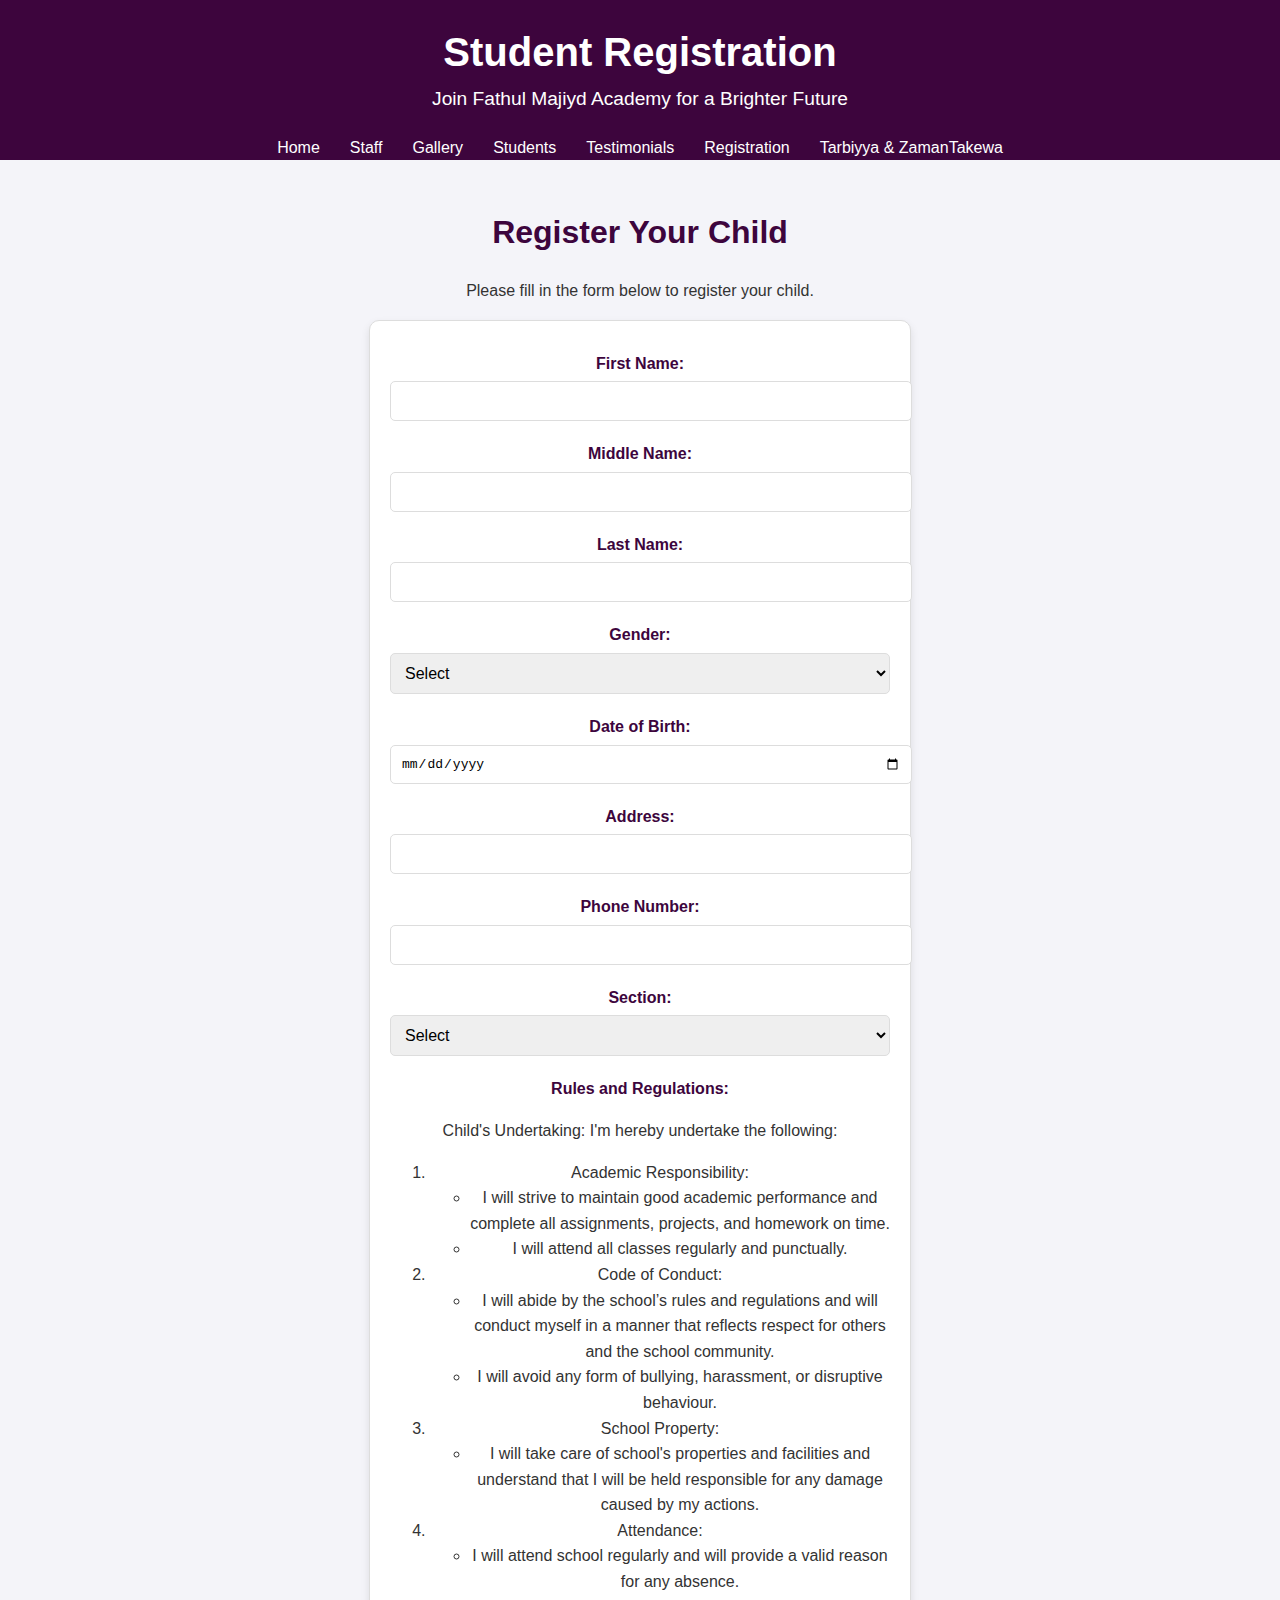
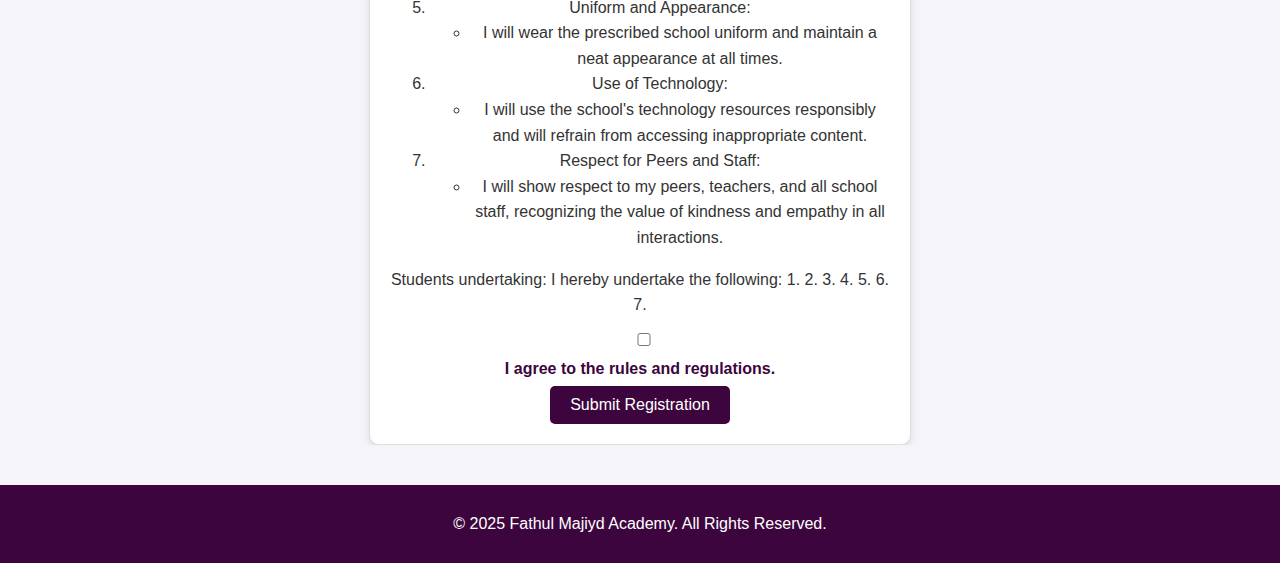
<file: admission.html>
<!DOCTYPE html>
<html lang="en">
  <head>
    <meta charset="UTF-8" />
    <meta name="viewport" content="width=device-width, initial-scale=1.0" />
    <title>Registration - Fathul Majiyd Academy</title>
    <link rel="stylesheet" href="./css/admission.css" />
  </head>
  <body>
    <!-- Header Section -->
    <header>
      <div class="container">
        <h1>Student Registration</h1>
        <p>Join Fathul Majiyd Academy for a Brighter Future</p>
      </div>
    </header>

    <!-- Navigation Bar -->
    <nav>
      <ul>
        <li><a href="index.html">Home</a></li>
        <li><a href="staff.html">Staff</a></li>
        <li><a href="gallery.html">Gallery</a></li>
        <li><a href="students.html">Students</a></li>
        <li><a href="testimonials.html">Testimonials</a></li>
        <li><a href="admission.html">Registration</a></li>
        <li><a href="tarbiyya.html">Tarbiyya & ZamanTakewa</a></li>
      </ul>
    </nav>

    <!-- Registration Form Section -->
    <section id="registration">
      <div class="container">
        <h2>Register Your Child</h2>
        <p>Please fill in the form below to register your child.</p>
        <form id="registration-form">
          <label for="first-name">First Name:</label>
          <input type="text" id="first-name" name="first-name" required />

          <label for="middle-name">Middle Name:</label>
          <input type="text" id="middle-name" name="middle-name" />

          <label for="last-name">Last Name:</label>
          <input type="text" id="last-name" name="last-name" required />

          <label for="gender">Gender:</label>
          <select id="gender" name="gender" required>
            <option value="">Select</option>
            <option value="male">Male</option>
            <option value="female">Female</option>
          </select>

          <label for="dob">Date of Birth:</label>
          <input type="date" id="dob" name="dob" required />

          <label for="address">Address:</label>
          <input type="text" id="address" name="address" required />

          <label for="phone">Phone Number:</label>
          <input type="tel" id="phone" name="phone" required />

          <label for="section">Section:</label>
          <select id="section" name="section" required>
            <option value="">Select</option>
            <option value="nursery">Nursery</option>
            <option value="primary">Primary</option>
          </select>

          <label for="rules">Rules and Regulations:</label>
          <div class="childundertaking">
            <p>Child's Undertaking: I'm hereby undertake the following:</p>
            <ol>
              <li>Academic Responsibility:</li>
              <ul>
                <li>
                  I will strive to maintain good academic performance and
                  complete all assignments, projects, and homework on time.
                </li>
                <li>I will attend all classes regularly and punctually.</li>
              </ul>
              <li>Code of Conduct:</li>
              <ul>
                <li>
                  I will abide by the school’s rules and regulations and will
                  conduct myself in a manner that reflects respect for others
                  and the school community.
                </li>
                <li>
                  I will avoid any form of bullying, harassment, or disruptive
                  behaviour.
                </li>
              </ul>
              <li>School Property:</li>
              <ul>
                <li>
                  I will take care of school's properties and facilities and
                  understand that I will be held responsible for any damage
                  caused by my actions.
                </li>
              </ul>
              <li>Attendance:</li>
              <ul>
                <li>
                  I will attend school regularly and will provide a valid reason
                  for any absence.
                </li>
              </ul>
              <li>Uniform and Appearance:</li>
              <ul>
                <li>
                  I will wear the prescribed school uniform and maintain a neat
                  appearance at all times.
                </li>
              </ul>
              <li>Use of Technology:</li>
              <ul>
                <li>
                  I will use the school's technology resources responsibly and
                  will refrain from accessing inappropriate content.
                </li>
              </ul>
              <li>Respect for Peers and Staff:</li>
              <ul>
                <li>
                  I will show respect to my peers, teachers, and all school
                  staff, recognizing the value of kindness and empathy in all
                  interactions.
                </li>
              </ul>
            </ol>
            Students undertaking: I hereby undertake the following: 1. 2. 3. 4.
            5. 6. 7.
          </div>
          <label>
            <input type="checkbox" id="agreement" required />
            I agree to the rules and regulations.
          </label>

          <button type="submit">Submit Registration</button>
        </form>
      </div>
    </section>

    <!-- Footer Section -->
    <footer>
      <div class="container">
        <p>&copy; 2025 Fathul Majiyd Academy. All Rights Reserved.</p>
      </div>
    </footer>

    <script src="./js/admission.js"></script>
  </body>
</html>
</file>
<file: css/admission.css>
/* General Styles */
body {
  font-family: Arial, sans-serif;
  margin: 0;
  padding: 0;
  line-height: 1.6;
  color: #333;
  background-color: #f4f4f9;
}

.container {
  width: 80%;
  margin: auto;
  overflow: hidden;
}

/* School Color */
:root {
  --school-color: rgb(61, 5, 61);
}

/* Header Styles */
header {
  background: var(--school-color);
  color: #ffffff;
  padding: 20px 0;
  text-align: center;
}

header h1 {
  margin: 0;
  font-size: 2.5em;
}

header p {
  margin: 0;
  font-size: 1.2em;
}

/* Navigation Styles */
nav {
  background: var(--school-color);
  color: #ffffff;
}

nav ul {
  list-style: none;
  padding: 0;
  margin: 0;
  display: flex;
  justify-content: center;
}

nav ul li {
  margin: 0 15px;
}

nav ul li a {
  color: #ffffff;
  text-decoration: none;
  font-size: 1em;
  transition: color 0.3s ease;
}

nav ul li a:hover {
  color: #f4f4f9;
  text-decoration: underline;
}

/* Registration Form Styles */
section#registration {
  padding: 20px 0;
  text-align: center;
}

section#registration h2 {
  font-size: 2em;
  margin-bottom: 20px;
  color: var(--school-color);
}

form {
  background: #ffffff;
  border: 1px solid #ddd;
  border-radius: 10px;
  padding: 20px;
  margin: auto;
  max-width: 500px;
  box-shadow: 0 4px 8px rgba(0, 0, 0, 0.1);
}

form label {
  display: block;
  margin: 10px 0 5px;
  font-weight: bold;
  color: var(--school-color);
}

form input,
form select,
form textarea {
  width: 100%;
  padding: 10px;
  margin-bottom: 10px;
  border: 1px solid #ddd;
  border-radius: 5px;
  font-size: 1em;
}

#rules {
  width: 100%;
  padding: 10px;
  margin-bottom: 10px;
  border: 2px solid #ddd;
  border-radius: 15px;
  font-size: 1em;
}

form button {
  background: var(--school-color);
  color: #ffffff;
  padding: 10px 20px;
  border: none;
  border-radius: 5px;
  font-size: 1em;
  cursor: pointer;
  transition: background 0.3s ease;
}

form button:hover {
  background: #4a084a;
}

/* Footer Styles */
footer {
  background: var(--school-color);
  color: #ffffff;
  text-align: center;
  padding: 10px 0;
  margin-top: 20px;
}
</file>
